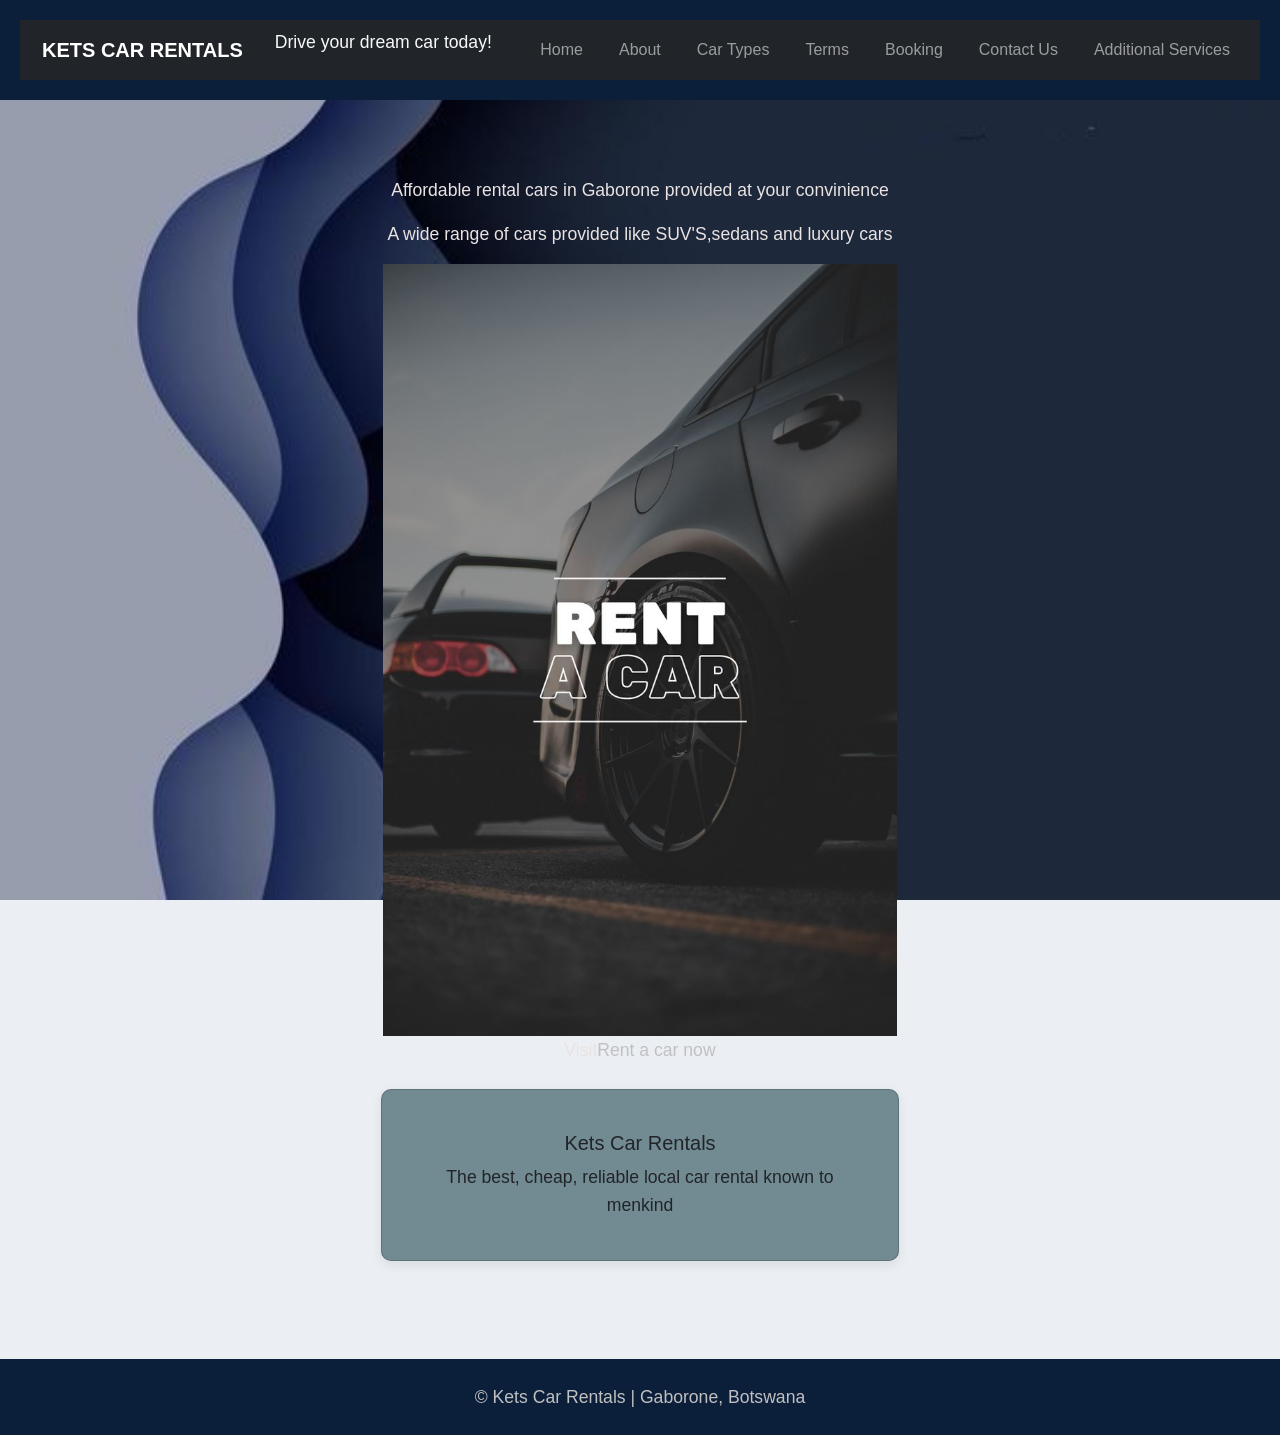
<file: index.html>
<!DOCTYPE html>
<html lang="en">
    <head>
        <meta charset="UTF-8">
        <meta name="viewport" content="width=device-width, initial-scale=1.0">
        <title>Kets Car Rentals</title>
        <!-- Bootstrap CSS --> 
        <link href="https://cdn.jsdelivr.net/npm/bootstrap@5.3.0/dist/css/bootstrap.min.css" rel="stylesheet"> 
        <!-- Custom CSS --> 
        <link rel="stylesheet" href="style.css">
        </head>
        <body>
             <div class="d-flex flex-column min-vh-100">
            <header> 
                       
<nav class="navbar navbar-expand-lg navbar-dark bg-dark">

<div class="container-fluid">

<a class="navbar-brand" href="index.html">KETS CAR RENTALS</a>

<p class="text-light ms-3">Drive your dream car today!</p>

<button class="navbar-toggler" type="button" data-bs-toggle="collapse" data-bs-target="#collapsibleNavbar">
<span class="navbar-toggler-icon"></span>
</button>

<div class="collapse navbar-collapse" id="collapsibleNavbar">

<ul class="navbar-nav ms-auto">

<li class="nav-item">
<a class="nav-link" href="index.html">Home</a>
</li>

<li class="nav-item">
<a class="nav-link" href="about.html">About</a>
</li>

<li class="nav-item">
<a class="nav-link" href="car.html">Car Types</a>
</li>

<li class="nav-item">
<a class="nav-link" href="terms.html">Terms</a>
</li>

<li class="nav-item">
<a class="nav-link" href="bookings.html">Booking</a>
</li>

<li class="nav-item">
<a class="nav-link" href="contact.html">Contact Us</a>
</li>

<li class="nav-item">
<a class="nav-link" href="additional.html">Additional Services</a>
</li>

</ul>

</div>
</div>
</nav>
                </header>
                <main class="container-fluid my-5">
                    <div class="row">
                        <div class="col-12 col-md-8 mx-auto text-center">
                    <p>Affordable rental cars in Gaborone provided at your convinience</p>
                    <p>A wide range of cars provided like SUV'S,sedans and luxury cars</p>
                    <img src="Rental-Car.jpg" alt="Rental Car" class="img-fluid">
                    <p>Visit<a href="bookings.html">Rent a car now </a></p>
                    </div>
                    </div>
                    <div class="col-md-8 mx-auto">
                        <div class="card">
                            <div class="card-body">
                                <h5 class="card-title">Kets Car Rentals</h5>
                                <p class="card-text">The best, cheap, reliable local car rental known to menkind</p>
                                </div>
                                </div>
                                </div>
                    </main>
                    <footer class="mt-auto pt-4 pb-2">
                        <p>&copy; Kets Car Rentals | Gaborone, Botswana</p>
                        </footer>
                        </div>
                         <!-- Bootstrap JS and dependencies --> 
        <script src="https://cdn.jsdelivr.net/npm/bootstrap@5.3.0/dist/js/bootstrap.bundle.min.js"></script> 
                        </body>
                        </html>
</file>
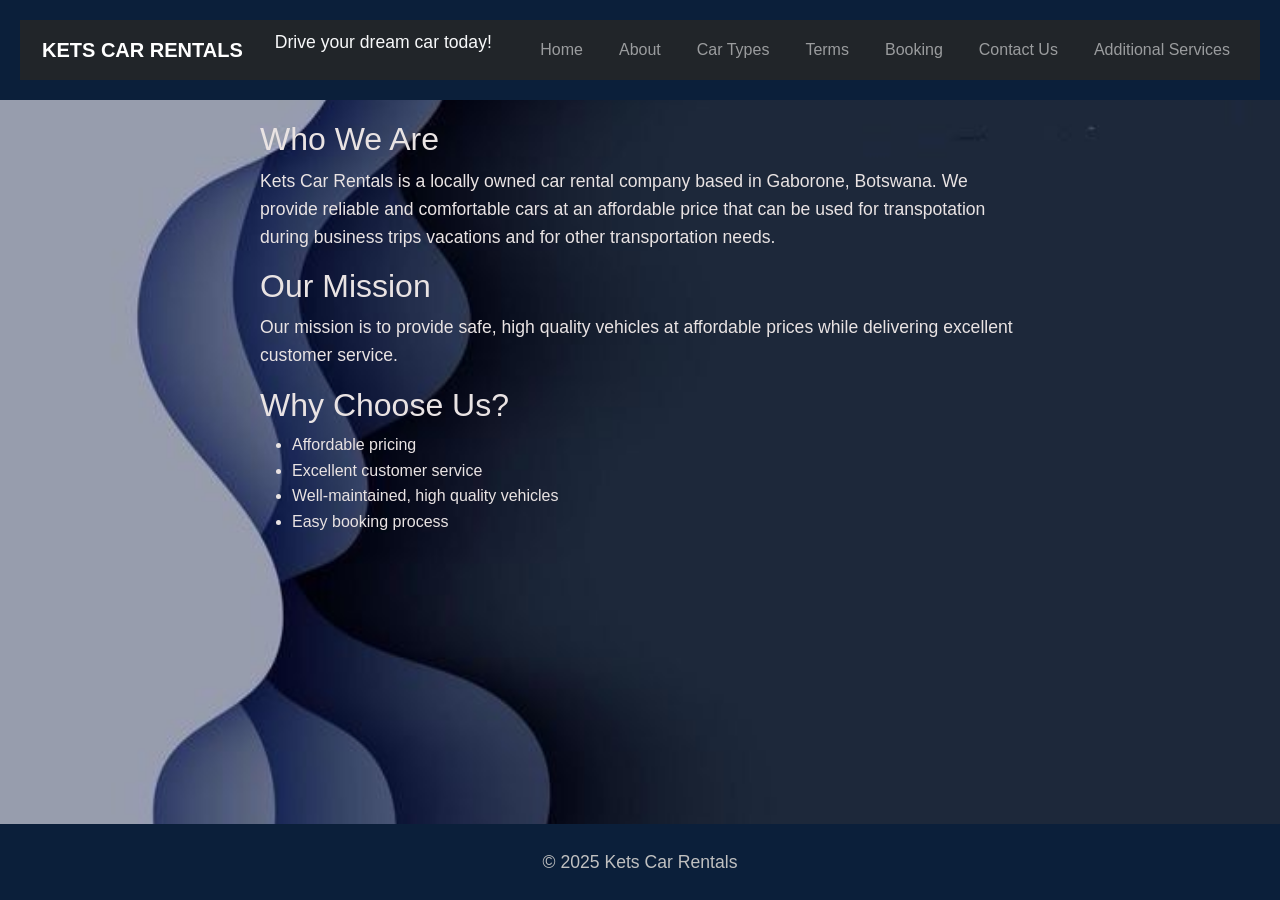
<file: about.html>
<!DOCTYPE html>
<html lang="en">
    <head>
        <meta charset="UTF-8">
        <meta name="viewport" content="width=device-width, initial-scale=1.0">
        <title>ABOUT KETS CAR RENTALS</title>
        <!-- Bootstrap CSS --> 
        <link href="https://cdn.jsdelivr.net/npm/bootstrap@5.3.0/dist/css/bootstrap.min.css" rel="stylesheet"> 
        <!-- Custom CSS --> 
        <link rel="stylesheet" href="style.css">
        </head>
        <body>
             <div class="d-flex flex-column min-vh-100">
            <header>
                <nav class="navbar navbar-expand-lg navbar-dark bg-dark">

<div class="container-fluid">

<a class="navbar-brand" href="index.html">KETS CAR RENTALS</a>

<p class="text-light ms-3">Drive your dream car today!</p>

<button class="navbar-toggler" type="button" data-bs-toggle="collapse" data-bs-target="#collapsibleNavbar">
<span class="navbar-toggler-icon"></span>
</button>

<div class="collapse navbar-collapse" id="collapsibleNavbar">

<ul class="navbar-nav ms-auto">

<li class="nav-item">
<a class="nav-link" href="index.html">Home</a>
</li>

<li class="nav-item">
<a class="nav-link" href="about.html">About</a>
</li>

<li class="nav-item">
<a class="nav-link" href="car.html">Car Types</a>
</li>

<li class="nav-item">
<a class="nav-link" href="terms.html">Terms</a>
</li>

<li class="nav-item">
<a class="nav-link" href="bookings.html">Booking</a>
</li>

<li class="nav-item">
<a class="nav-link" href="contact.html">Contact Us</a>
</li>

<li class="nav-item">
<a class="nav-link" href="additional.html">Additional Services</a>
</li>

</ul>

</div>
</div>
</nav>
                </header>
                <main>
                    <h2>Who We Are</h2>
                    <p>Kets Car Rentals is a locally owned car rental company based in Gaborone, Botswana.
                        We provide reliable and comfortable cars at an affordable price that can be used for transpotation during
                        business trips vacations and for other transportation needs.
                    </p>
                    <h2>Our Mission</h2>
                    <p> Our mission is to provide safe, high quality vehicles at affordable prices while delivering
                        excellent customer service.
                    </p>
                    <h2>Why Choose Us?</h2>
                    <ul>
                        <li>Affordable pricing</li>
                        <li>Excellent customer service</li>
                        <li>Well-maintained, high quality vehicles</li>
                        <li>Easy booking process</li>
                    </ul>
                </main>
                <footer class="mt-auto pt-4 pb-2">
                    <p>&copy; 2025 Kets Car Rentals</p>
                </footer>
                </div>
                 <!-- Bootstrap JS and dependencies --> 
        <script src="https://cdn.jsdelivr.net/npm/bootstrap@5.3.0/dist/js/bootstrap.bundle.min.js"></script> 
                </body>
                </html>
</file>
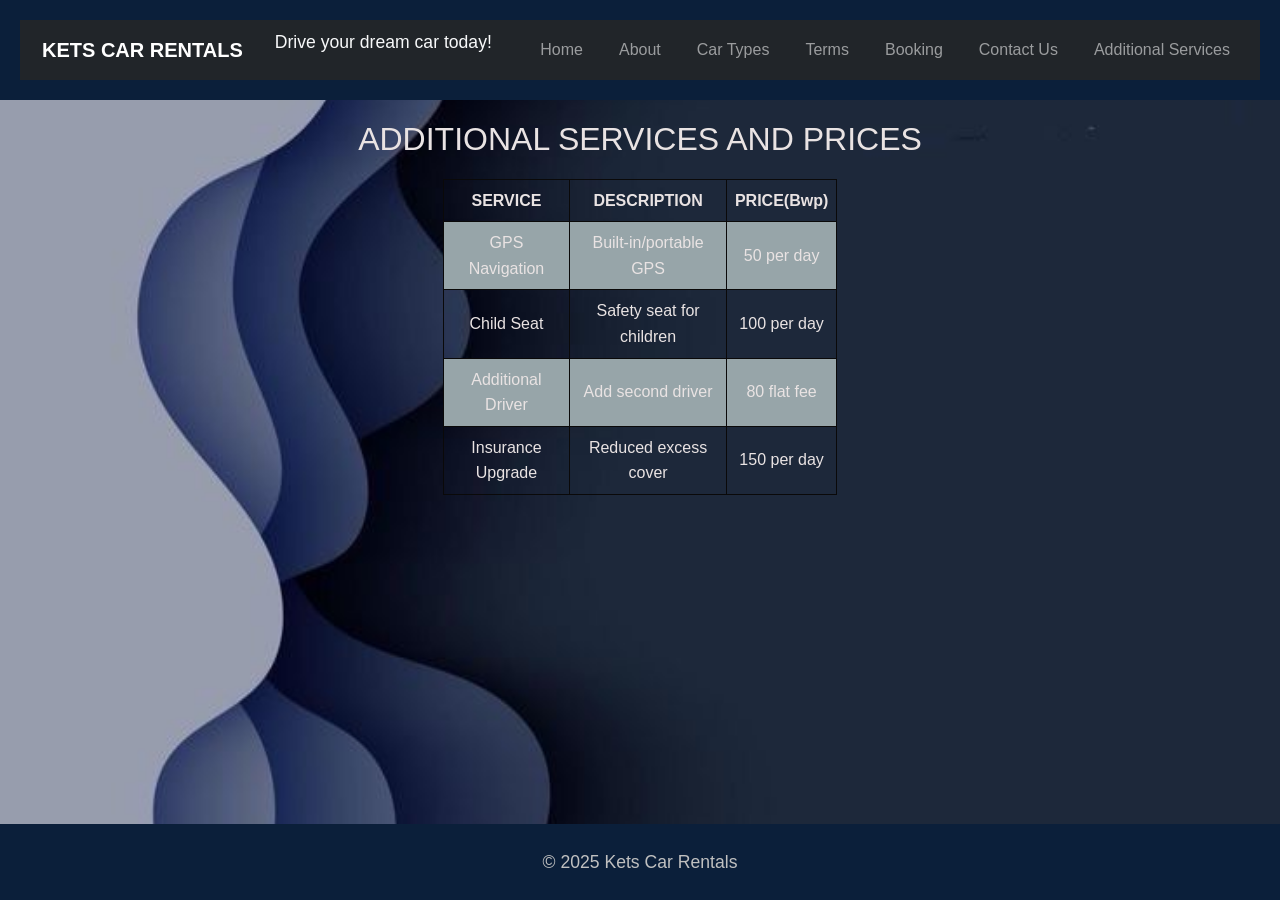
<file: additional.html>
<!DOCTYPE html>
<html lang="en">
<head>
    <meta charset="UTF-8">
    <meta name="meta name="viewport content="width=device-width, initial-scale=1.0">
    <title>ADDITIONAL SERVICES</title>
    <!-- Bootstrap CSS --> 
    <link href="https://cdn.jsdelivr.net/npm/bootstrap@5.3.0/dist/css/bootstrap.min.css" rel="stylesheet"> 
    <!-- Custom CSS --> 
    <link rel="stylesheet" href="style.css">
</head>
<style>
</style>
<body>
     <div class="d-flex flex-column min-vh-100">
    <header>
       <nav class="navbar navbar-expand-lg navbar-dark bg-dark">

<div class="container-fluid">

<a class="navbar-brand" href="index.html">KETS CAR RENTALS</a>

<p class="text-light ms-3">Drive your dream car today!</p>

<button class="navbar-toggler" type="button" data-bs-toggle="collapse" data-bs-target="#collapsibleNavbar">
<span class="navbar-toggler-icon"></span>
</button>

<div class="collapse navbar-collapse" id="collapsibleNavbar">

<ul class="navbar-nav ms-auto">

<li class="nav-item">
<a class="nav-link" href="index.html">Home</a>
</li>

<li class="nav-item">
<a class="nav-link" href="about.html">About</a>
</li>

<li class="nav-item">
<a class="nav-link" href="car.html">Car Types</a>
</li>

<li class="nav-item">
<a class="nav-link" href="terms.html">Terms</a>
</li>

<li class="nav-item">
<a class="nav-link" href="bookings.html">Booking</a>
</li>

<li class="nav-item">
<a class="nav-link" href="contact.html">Contact Us</a>
</li>

<li class="nav-item">
<a class="nav-link" href="additional.html">Additional Services</a>
</li>

</ul>

</div>
</div>
</nav>
    </header>
    <main>
    <h2>ADDITIONAL SERVICES AND PRICES</h2>
    <table>
    <tr>
        <th>SERVICE</th>
        <th>DESCRIPTION</th>
        <th>PRICE(Bwp)</th>
    </tr>
    <tr>
        <td>GPS Navigation</td>
        <td>Built-in/portable GPS</td>
        <td>50 per day</td>
    </tr>
    <tr>
        <td>Child Seat</td>
        <td>Safety seat for children</td>
        <td>100 per day</td>
    </tr>
    <tr>
    <td>Additional Driver</td>
    <td>Add second driver</td>
    <td>80 flat fee</td>
    </tr>
    <tr>
        <td>Insurance Upgrade</td>
        <td>Reduced excess cover</td>
        <td>150 per day</td>
        </tr>
        </table>
    </tr>
    </main>
     <footer class="mt-auto pt-4 pb-2">
                            <p>&copy; 2025 Kets Car Rentals</p>
                        </footer>
                        </div>
     <!-- Bootstrap JS and dependencies --> 
        <script src="https://cdn.jsdelivr.net/npm/bootstrap@5.3.0/dist/js/bootstrap.bundle.min.js"></script> 
</body>
</html>
</file>
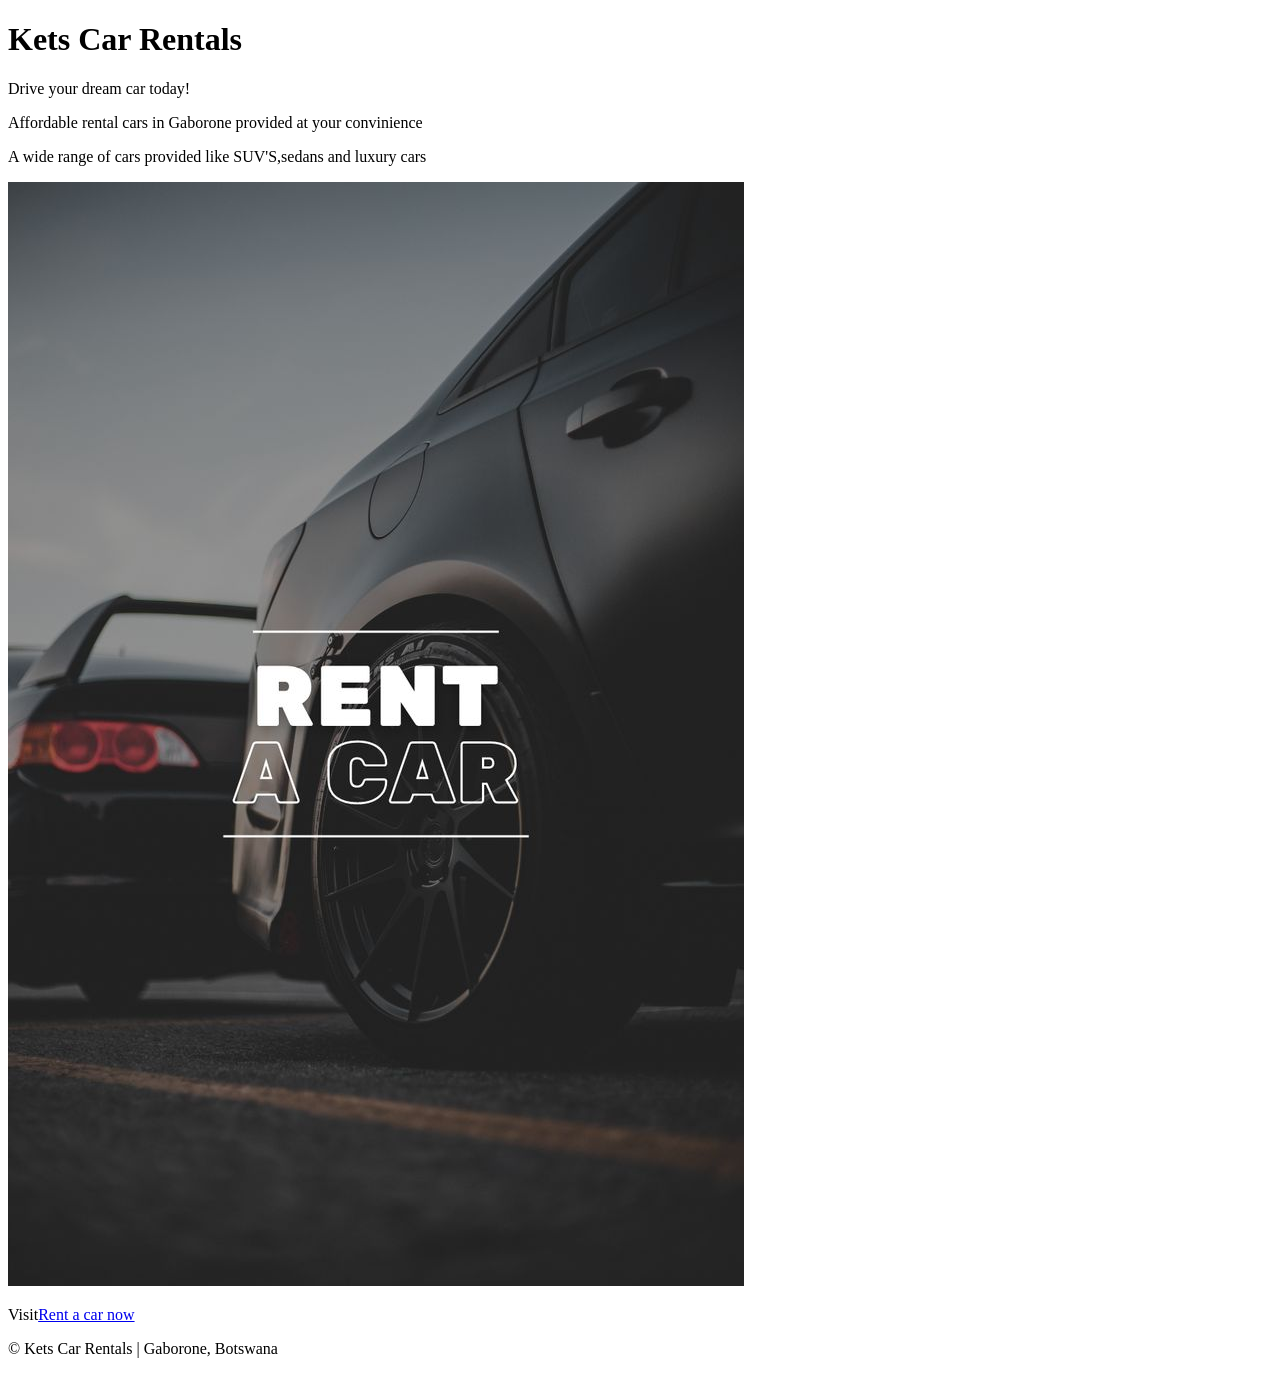
<file: booking.html>
<!DOCTYPE html>
<html lang="en">
    <head>
        <meta charset="UTF-8">
        <meta name="viewport" content="width=device-width, initial-scale=1.0">
        <title>Kets Car Rentals</title>
        </head>
        <body>
            <header>
                <h1>Kets Car Rentals</h1> 
                <p> Drive your dream car today!</p>
                </header>
                <main>
                    <p>Affordable rental cars in Gaborone provided at your convinience</p>
                    <p>A wide range of cars provided like SUV'S,sedans and luxury cars</p>
                    <img src="Rental Car.jpg" alt="Rental Car">
                    <p>Visit<a href="booking.html">Rent a car now </a></p>
                    </main>
                    <footer>
                        <p>&copy; Kets Car Rentals | Gaborone, Botswana</p>
                        </footer>
                        </body>
                        </html>
</file>
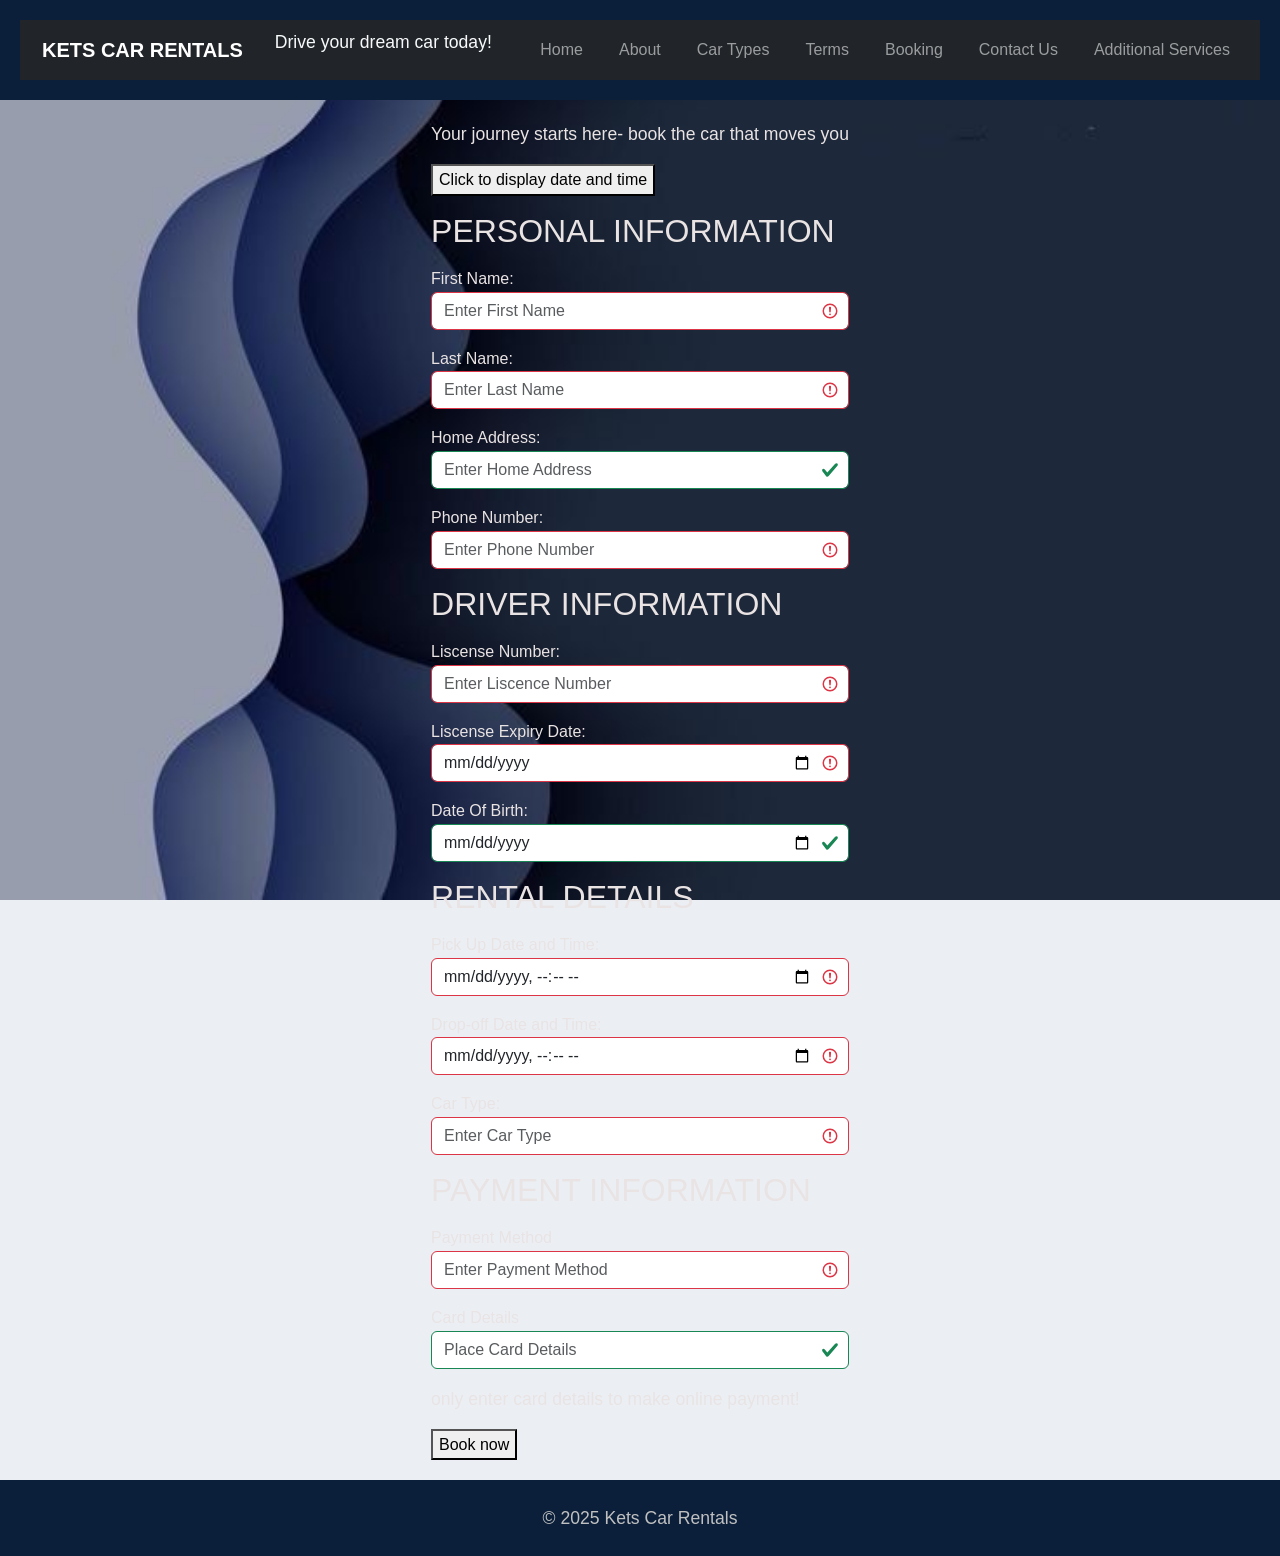
<file: bookings.html>
<!DOCTYPE html>
<html lang="en">
<head>
    <meta charset="UTF-8">
    <meta name="viewport" content="width=device-width, initial-scale=1.0">
    <title>BOOKING PAGE</title>
    <!-- Bootstrap CSS --> 
    <link href="https://cdn.jsdelivr.net/npm/bootstrap@5.3.0/dist/css/bootstrap.min.css" rel="stylesheet"> 
    <!-- Custom CSS --> 
    <link rel="stylesheet" href="style.css">
    </head>
    <body>
         <div class="d-flex flex-column min-vh-100">
        <header>
            <nav class="navbar navbar-expand-lg navbar-dark bg-dark">

<div class="container-fluid">

<a class="navbar-brand" href="index.html">KETS CAR RENTALS</a>

<p class="text-light ms-3">Drive your dream car today!</p>

<button class="navbar-toggler" type="button" data-bs-toggle="collapse" data-bs-target="#collapsibleNavbar">
<span class="navbar-toggler-icon"></span>
</button>

<div class="collapse navbar-collapse" id="collapsibleNavbar">

<ul class="navbar-nav ms-auto">

<li class="nav-item">
<a class="nav-link" href="index.html">Home</a>
</li>

<li class="nav-item">
<a class="nav-link" href="about.html">About</a>
</li>

<li class="nav-item">
<a class="nav-link" href="car.html">Car Types</a>
</li>

<li class="nav-item">
<a class="nav-link" href="terms.html">Terms</a>
</li>

<li class="nav-item">
<a class="nav-link" href="bookings.html">Booking</a>
</li>

<li class="nav-item">
<a class="nav-link" href="contact.html">Contact Us</a>
</li>

<li class="nav-item">
<a class="nav-link" href="additional.html">Additional Services</a>
</li>

</ul>

</div>
</div>
</nav>
                    </header>
                    <main>
                        <p>Your journey starts here- book the car that moves you</p>
                        <button type="button" onclick="document.getElementById('demo').innerHTML = Date()">Click to display date and time</button>
                        <p id="demo"></p>
                        <form action="submit-bookings.html" method="get" class="was-validated"> 
                            <h2 class="mb-3">PERSONAL INFORMATION</h2>

                            <div class="mb-3">
                            <label for="fname">First Name:</label>
                            <input type="text" class="form-control" id="fname"  placeholder="Enter First Name" name="fname" required>
                            </div>

                            <div class="mb-3">
                            <label for="lname">Last Name:</label><br>
                            <input type="text" class="form-control" placeholder="Enter Last Name" id="lname" name="lname" required>
                            </div>

                            <div class="mb-3">
                            <label for="haddress">Home Address:</label>
                            <input type="text" class="form-control" placeholder="Enter Home Address" id="haddress" name="haddress">
                            </div>

                            <div class="mb-3">
                            <label for="pnumber">Phone Number:</label>
                            <input type="tel" class="form-control" placeholder="Enter Phone Number" id="pnumber" name="pnumber" required>
                            </div>

                            <h2 class="mb-3">DRIVER INFORMATION</h2>

                            <div class="mb-3">
                            <label for="lnumber">Liscense Number:</label>
                            <input type="text" class="form-control" placeholder="Enter Liscence Number" id="lnumber" name="lnumber"required>
                            </div>

                            <div class="mb-3">
                            <label for="lexpirydate">Liscense Expiry Date:</label>
                            <input type="date" class="form-control" placeholder="Liscence Expiry Date" id="lexpirydate" name="lexpirydate" required>
                            </div>

                            <div class="mb-3">
                            <label for="dofbirth">Date Of Birth:</label>
                            <input type="date" class="form-control" placeholder="Date Of Birth" id="dofbirth" name="dofbirth" max="2008-01-01">
                            <div class="invalid-feedback">Booking is reserved for individuals aged 18 or more!</div>
                            </div>
                            
                            <h2 class="mb-3">RENTAL DETAILS</h2>

                            <div class="mb-3">
                            <label for="pdateandtime">Pick Up Date and Time:</label>
                            <input type="datetime-local" class="form-control" placeholder="Pick up Date & Time" id="pdateandtime" name="pdateandtime" required>
                            </div>

                            <div class="mb-3">
                            <label for="ddateandtime">Drop-off Date and Time:</label>
                            <input type="datetime-local" class="form-control" placeholder="Drop-off Date & Time" id="ddateandtime" name="ddateandtime" required>
                            </div>

                            <div class="mb-3">
                            <label for="ctype">Car Type:</label>
                            <input type="text" class="form-control" placeholder="Enter Car Type" id="ctype" name="ctype" required>
                            </div>

                            <h2 class="mb-3">PAYMENT INFORMATION</h2>

                            <div class="mb-3">
                            <label for="pmethod">Payment Method</label>
                            <input type="text" class="form-control" placeholder="Enter Payment Method" id="pmethod" name="pmethod" required>
                            </div>

                            <div class="mb-3">
                            <label for="cdetails">Card Details</label>
                            <input type="text" class="form-control" placeholder="Place Card Details" id="cdetails" name="cdetails">
                            </div>

                            <p>only enter card details to make online payment!</p>
                            <button type="submit">Book now</button>
                            </form>
                            </main>
                            <footer class="mt-auto pt-4 pb-2">
                                <p>&copy; 2025 Kets Car Rentals</p>
                            </footer>
                            </div>
                             <!-- Bootstrap JS and dependencies --> 
        <script src="https://cdn.jsdelivr.net/npm/bootstrap@5.3.0/dist/js/bootstrap.bundle.min.js"></script> 
                        </body>
                            </html>
</file>
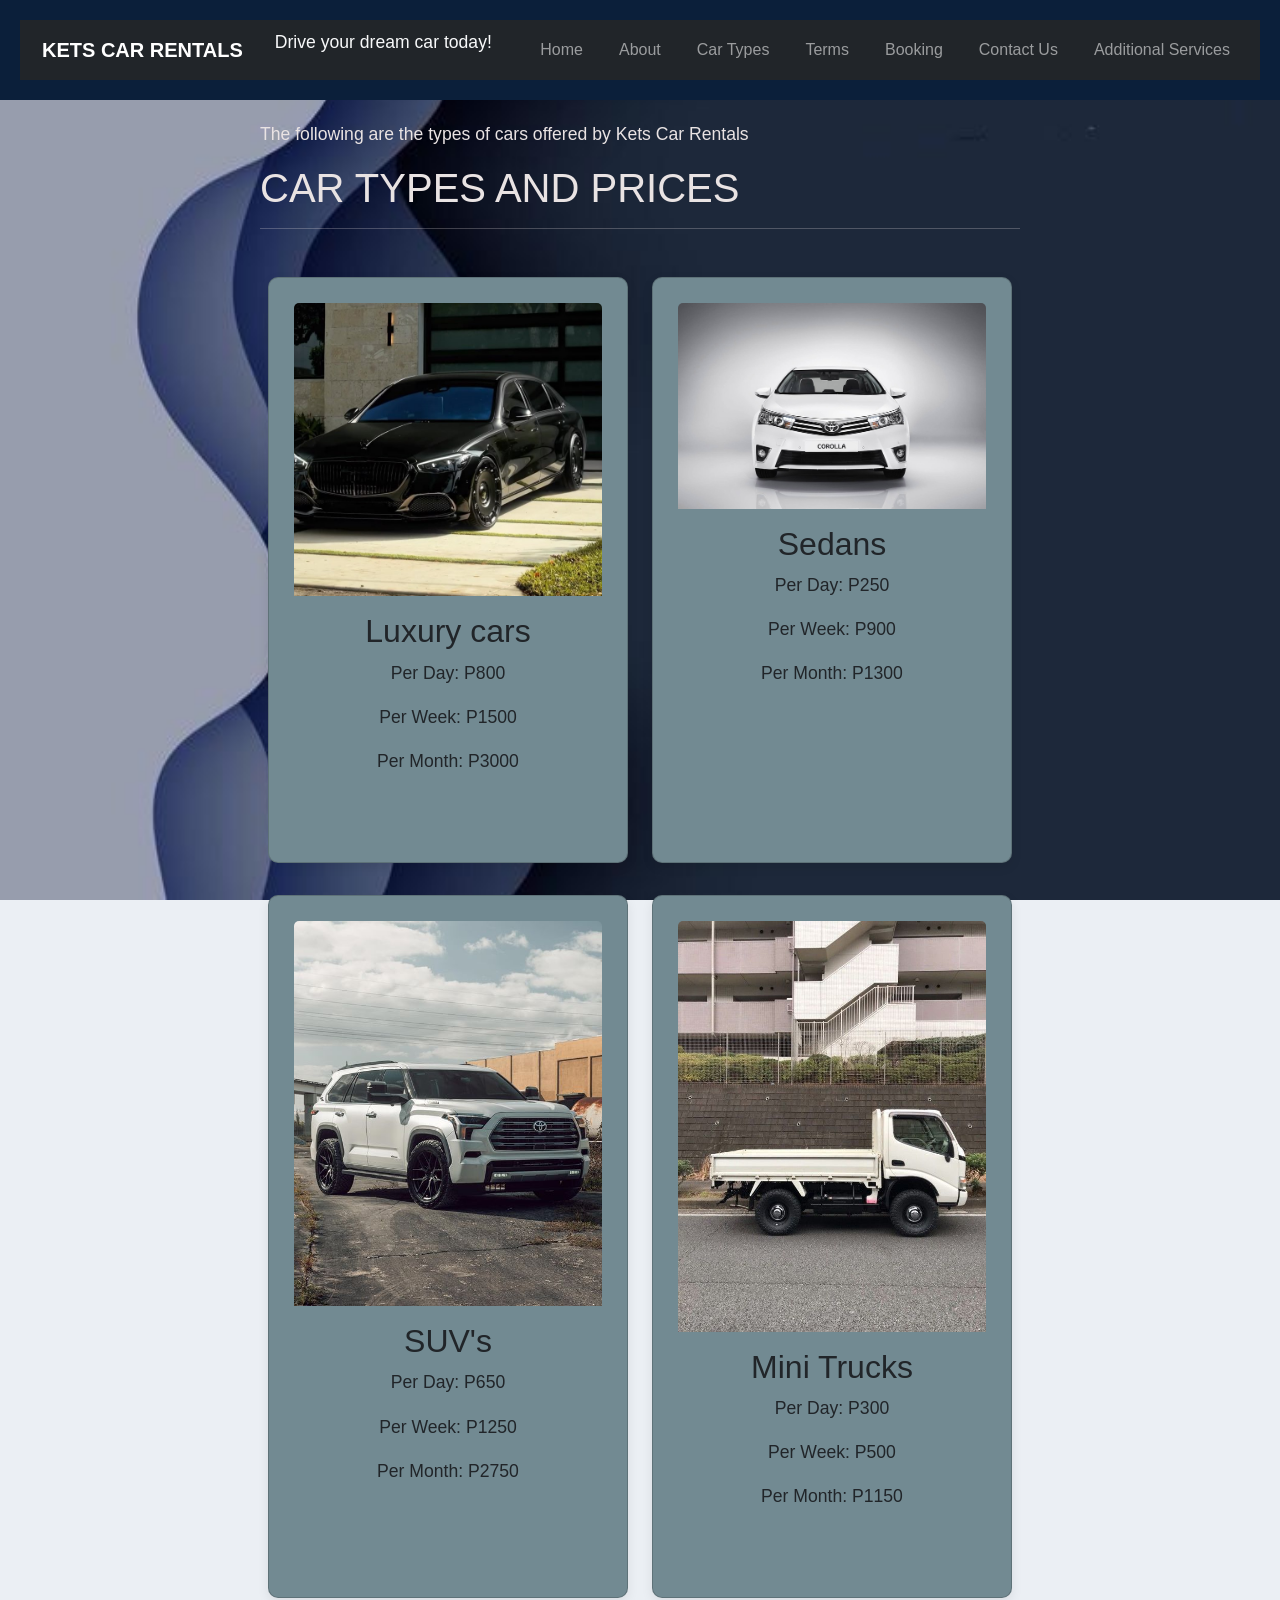
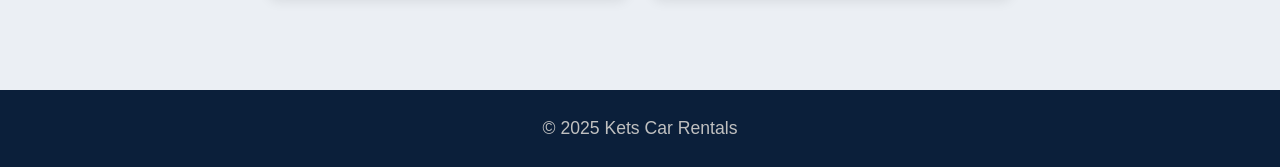
<file: car.html>
<!DOCTYPE html>
<html lang="en">
    <head>
        <meta charset="UTF-8">
        <meta name="viewport" content="width=device-width, initial-scale=1.0">
        <title>TYPE OF CARS</title>
        <!-- Bootstrap CSS --> 
        <link href="https://cdn.jsdelivr.net/npm/bootstrap@5.3.0/dist/css/bootstrap.min.css" rel="stylesheet"> 
        <!-- Custom CSS --> 
        <link rel="stylesheet" href="style.css">
        </head>
        <body>
             <div class="d-flex flex-column min-vh-100">
            <header>
                <nav class="navbar navbar-expand-lg navbar-dark bg-dark">

<div class="container-fluid">

<a class="navbar-brand" href="index.html">KETS CAR RENTALS</a>

<p class="text-light ms-3">Drive your dream car today!</p>

<button class="navbar-toggler" type="button" data-bs-toggle="collapse" data-bs-target="#collapsibleNavbar">
<span class="navbar-toggler-icon"></span>
</button>

<div class="collapse navbar-collapse" id="collapsibleNavbar">

<ul class="navbar-nav ms-auto">

<li class="nav-item">
<a class="nav-link" href="index.html">Home</a>
</li>

<li class="nav-item">
<a class="nav-link" href="about.html">About</a>
</li>

<li class="nav-item">
<a class="nav-link" href="car.html">Car Types</a>
</li>

<li class="nav-item">
<a class="nav-link" href="terms.html">Terms</a>
</li>

<li class="nav-item">
<a class="nav-link" href="bookings.html">Booking</a>
</li>

<li class="nav-item">
<a class="nav-link" href="contact.html">Contact Us</a>
</li>

<li class="nav-item">
<a class="nav-link" href="additional.html">Additional Services</a>
</li>

</ul>

</div>
</div>
</nav>
                </header>
                <main>
                    <p>The following are the types of cars offered by Kets Car Rentals</p>
                    <div class="main">
                        <h1>CAR TYPES AND PRICES</h1>
                        <hr>
                        <div class="container my-5">
                        <div class="row">
                            <div class="col-md-6 mb-4">
                                <div class="card h-100">
                        <img src="luxury-car2.jpg" class=" card-img-top" alt="Luxury Cars">
                        <div class="card-body">
                        <h2 class="card-title"> Luxury cars</h2>
                        <p>Per Day: P800</p>
                        <p>Per Week: P1500</p>
                        <p>Per Month: P3000</p>
                    </div>
                    </div>
                    </div>

                    <div class="col-md-6 mb-4">
                        <div class="card h-100">
                        <img src="sedan.jpg" class="card-img-top" alt="Sedans">
                        <div class="card-body">
                        <h2 class="card-title"> Sedans</h2>
                   <p>Per Day: P250</p>
                   <p>Per Week: P900</p>
                   <p>Per Month: P1300</p>
                    </div>
                    </div>
                    </div>
                    </div>

                    <div class="row">
                    <div class="col-md-6 mb-4">
                        <div class="card h-100">
                    <img src="suv.jpg" class="card-img-top" alt="SUV's">
                    <div class="card-body">
                    <h2 class="card-title">SUV's</h2>
                    <p>Per Day: P650</p>
                    <p>Per Week: P1250</p>
                    <p>Per Month: P2750</p>
                    </div>
                    </div>
                    </div>
                    
                    <div class="col-md-6 mb-4">
                      <div class="card h-100">
                    <img src="mini-truck.jpg" class="card-img-top" alt="Mini Trucks">
                    <div class="card-body">
                    <h2 class="card-title">Mini Trucks</h2>
                    <p>Per Day: P300</p>
                    <P>Per Week: P500</P>
                    <p>Per Month: P1150</p>
                    </div>
                    </div>
                    </div>
                    </div>
                </main>
                <footer class="mt-auto pt-4 pb-2">
                    <p>&copy; 2025 Kets Car Rentals</p>
                </footer>
                </div>
                 <!-- Bootstrap JS and dependencies --> 
        <script src="https://cdn.jsdelivr.net/npm/bootstrap@5.3.0/dist/js/bootstrap.bundle.min.js"></script> 
                </body>
                </html>
</file>
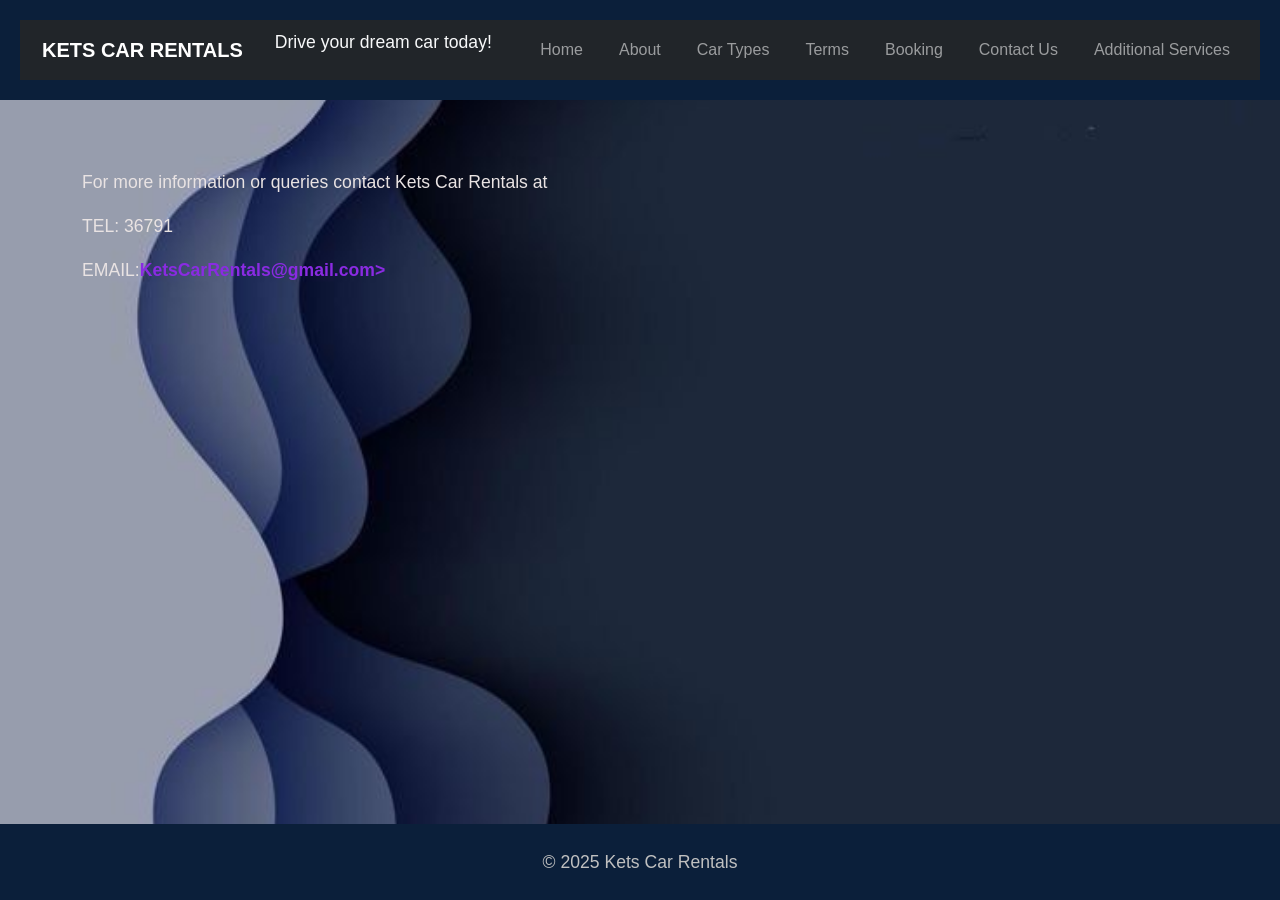
<file: contact.html>
<!DOCTYPE html>
<html lang="en">
    <head>
    <meta charset="UTF-8">
    <meta name="viewport" content="width=device-width, initial-scale=1.0">
    <title>CONTACT US</title>
    <!-- Bootstrap CSS --> 
    <link href="https://cdn.jsdelivr.net/npm/bootstrap@5.3.0/dist/css/bootstrap.min.css" rel="stylesheet"> 
    <!-- Custom CSS --> 
    <link rel="stylesheet" href="style.css">
    </head>
    <body>
        <div class="d-flex flex-column min-vh-100">
        <header>
            <nav class="navbar navbar-expand-lg navbar-dark bg-dark">

<div class="container-fluid">

<a class="navbar-brand" href="index.html">KETS CAR RENTALS</a>

<p class="text-light ms-3">Drive your dream car today!</p>

<button class="navbar-toggler" type="button" data-bs-toggle="collapse" data-bs-target="#collapsibleNavbar">
<span class="navbar-toggler-icon"></span>
</button>

<div class="collapse navbar-collapse" id="collapsibleNavbar">

<ul class="navbar-nav ms-auto">

<li class="nav-item">
<a class="nav-link" href="index.html">Home</a>
</li>

<li class="nav-item">
<a class="nav-link" href="about.html">About</a>
</li>

<li class="nav-item">
<a class="nav-link" href="car.html">Car Types</a>
</li>

<li class="nav-item">
<a class="nav-link" href="terms.html">Terms</a>
</li>

<li class="nav-item">
<a class="nav-link" href="bookings.html">Booking</a>
</li>

<li class="nav-item">
<a class="nav-link" href="contact.html">Contact Us</a>
</li>

<li class="nav-item">
<a class="nav-link" href="additional.html">Additional Services</a>
</li>

</ul>

</div>
</div>
</nav>
                    </header>
                    <main class="container my-5">
                        <p>For more information or queries contact Kets Car Rentals at</p>
                            <p>TEL: 36791</p>
                            <p>EMAIL:<a href="mailto:KetsCarRentals@gmail.com">KetsCarRentals@gmail.com></a></p>
                        </main>
                        <footer class="mt-auto pt-4 pb-2">
                            <p>&copy; 2025 Kets Car Rentals</p>
                        </footer>
                        </div>
                         <!-- Bootstrap JS and dependencies --> 
        <script src="https://cdn.jsdelivr.net/npm/bootstrap@5.3.0/dist/js/bootstrap.bundle.min.js"></script> 
                        </body>
                        </html>
</file>
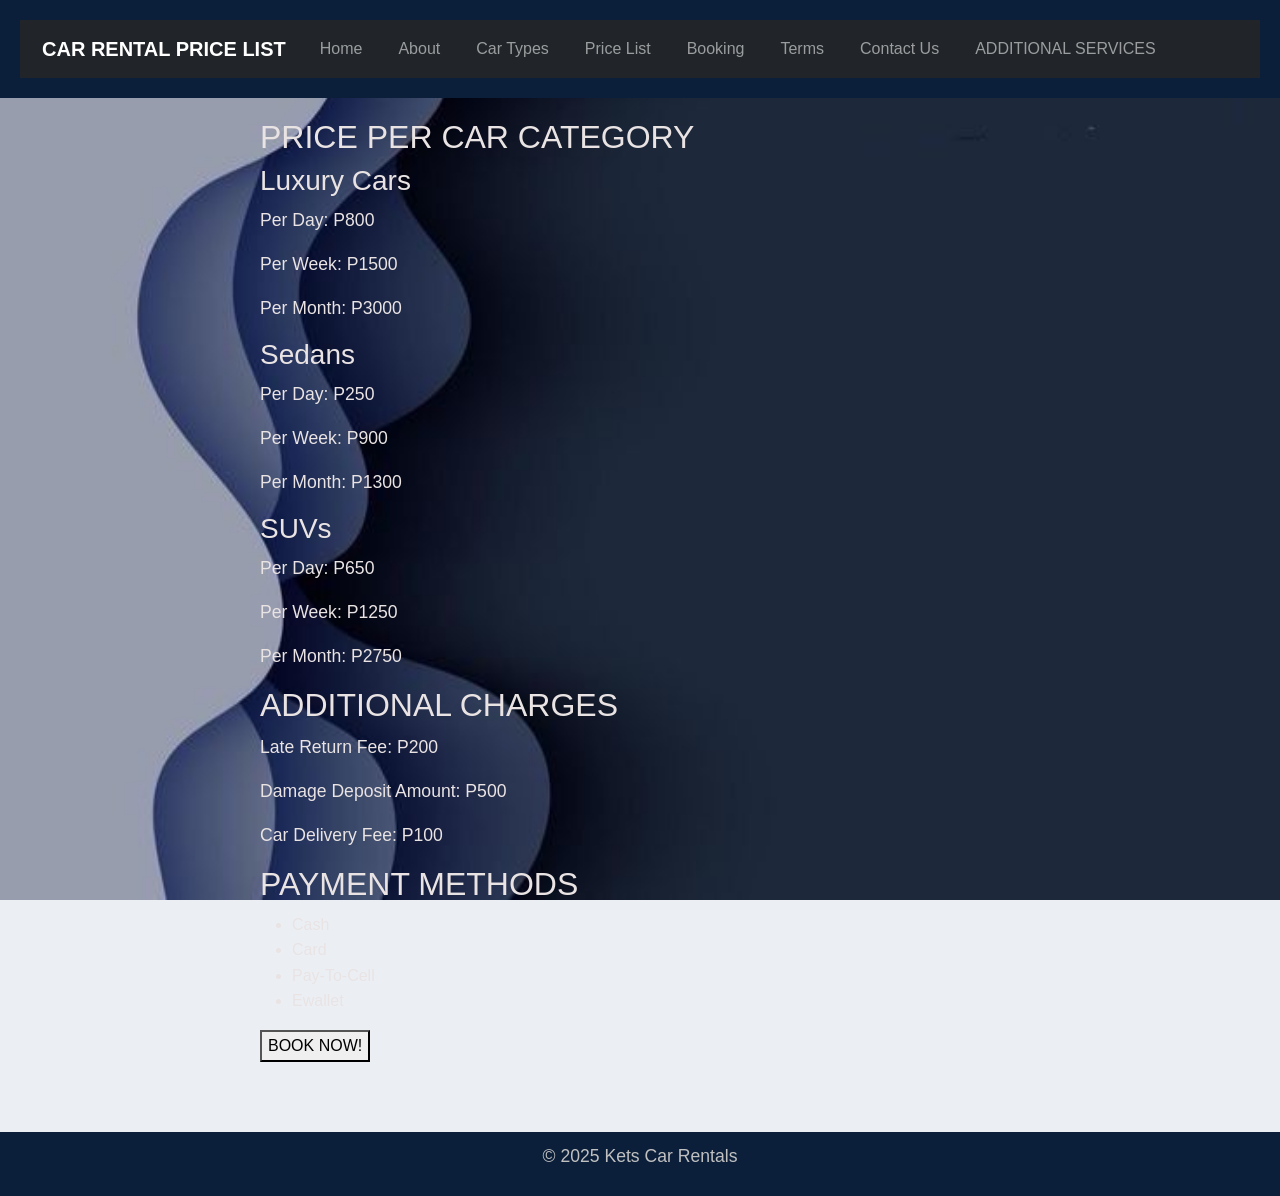
<file: price.html>
<!DOCTYPE html>
<html lang="en">
<head>
    <meta charset="UTF-8">
    <meta name="viewport" content="width=device-width, initial-scale=1.0">
    <title>CAR RENTAL PRICE LIST</title>
    <!-- Bootstrap CSS --> 
    <link href="https://cdn.jsdelivr.net/npm/bootstrap@5.3.0/dist/css/bootstrap.min.css" rel="stylesheet"> 
    <!-- Custom CSS --> 
    <link rel="stylesheet" href="style.css">
</head>
<body>
    <header>
       <nav class="navbar navbar-expand-lg navbar-dark bg-dark">
                    <div class="container-fluid">
                         <a class="navbar-brand" href="price.html">CAR RENTAL PRICE LIST</a>
                         <button class="navbar-toggler" type="button" data-bs-toggle="collapse" data-bs-target="#collapsibleNavbar"> 
                            <span class="navbar-toggler-icon"></span>
                            </button>
                           <div class="collapse navbar-collapse" id="collapsibleNavbar"> 
                             <ul class="navbar-nav">  
                                <li class="nav-item">
                                    <a class="nav-link" href="index.html">Home</a>
                                </li>
                                <li class="nav-item">
                                    <a class="nav-link" href="about.html">About</a>
                                </li>
                                <li class="nav-item">
                                    <a class="nav-link" href="car.html">Car Types</a>
                                </li>
                                <li class="nav-item">
                                    <a class="nav-link" href="price.html">Price List</a>
                                </li>
                                <li class="nav-item">
                                    <a class="nav-link" href="bookings.html">Booking</a>
                                </li>
                                <li class="nav-item">
                                    <a class="nav-link" href="terms.html">Terms</a>
                                </li>
                                <li class="nav-item">
                                    <a class="nav-link" href="contact.html">Contact Us</a>
                                </li>
                                 <li class="nav-item">
                                        <a class="nav-link" href="additional.html">ADDITIONAL SERVICES</a>
                                    </li>
                                </ul>
                                </div>
                                </div>
                                </nav>
            </header>
            <main>
                <h2>PRICE PER CAR CATEGORY</h2>
                <h3>Luxury Cars</h3>
                <p>Per Day: P800</p>
                <p>Per Week: P1500</p>
                <p>Per Month: P3000</p>
                <h3>Sedans</h3>
                <p>Per Day: P250</p>
                <p>Per Week: P900</p>
                <p>Per Month: P1300</p>
                <h3>SUVs</h3>
                <p>Per Day: P650</p>
                <p>Per Week: P1250</p>
                <p>Per Month: P2750</p>
                <h2>ADDITIONAL CHARGES</h2>
                <P>Late Return Fee: P200</P>
                <p>Damage Deposit Amount: P500</p>
                <P>Car Delivery Fee: P100</P>
                <h2>PAYMENT METHODS</h2>
                <ul>
                    <li>Cash</li>
                    <li>Card</li>
                    <li>Pay-To-Cell</li>
                    <li>Ewallet</li>
                    </ul>
                    <a href="bookings.html">
                    <button>BOOK NOW!</button>
                    </a>
                    </main>
                    <footer>
                        <p>&copy; 2025 Kets Car Rentals</p>
                    </footer>
                     <!-- Bootstrap JS and dependencies --> 
        <script src="https://cdn.jsdelivr.net/npm/bootstrap@5.3.0/dist/js/bootstrap.bundle.min.js"></script> 
                    </body>
                    </html>
</file>
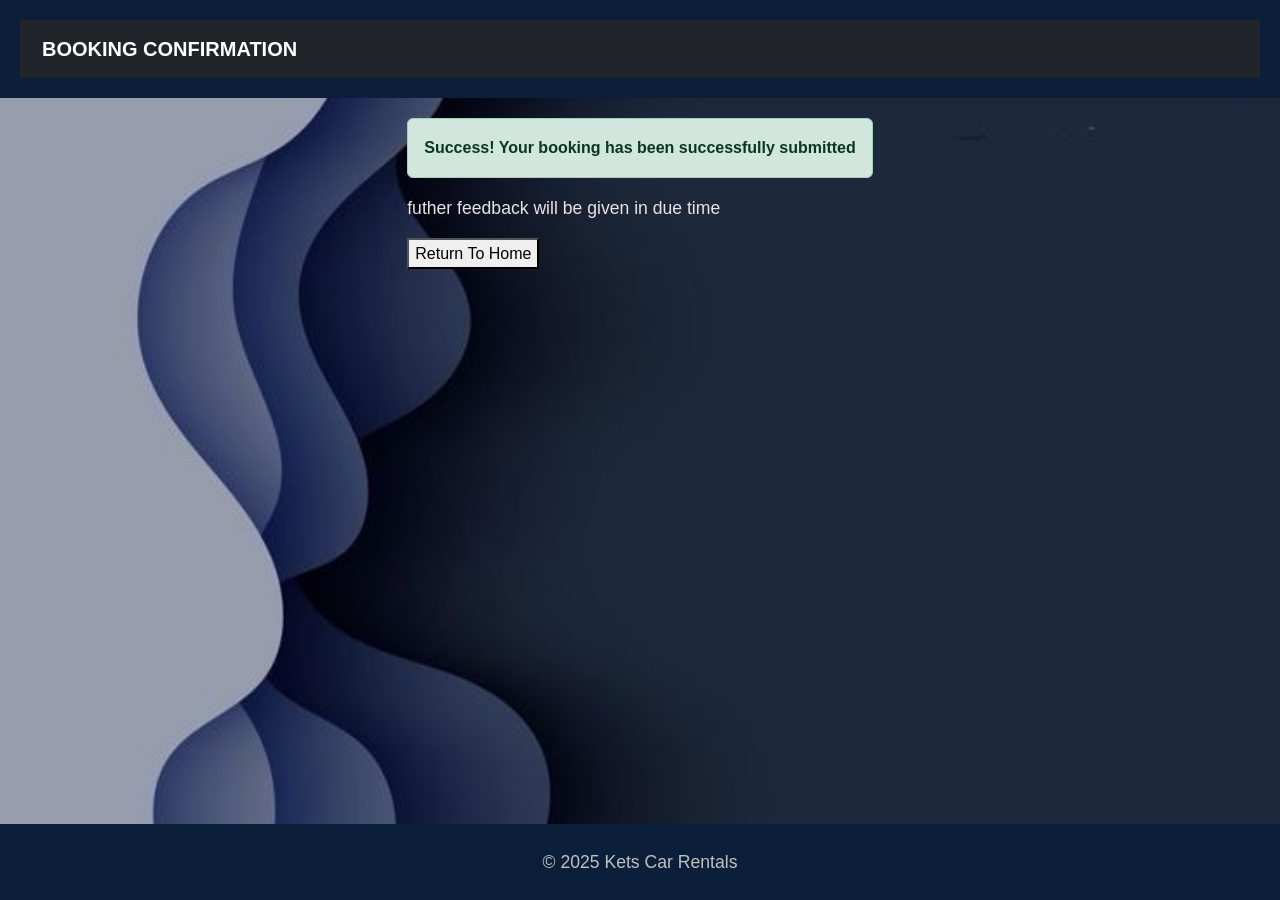
<file: submit-bookings.html>
<!DOCTYPE html>
<html lang="en">
    <head>
    <meta metachrset="UTF-8">
        <meta name="viewport" content="width=device-width, initial-scale=1.0">
            <title>BOOKING CONFIRMATION</title>
            <!-- Bootstrap CSS --> 
            <link href="https://cdn.jsdelivr.net/npm/bootstrap@5.3.0/dist/css/bootstrap.min.css" rel="stylesheet"> 
            <!-- Custom CSS --> 
            <link rel="stylesheet" href="style.css">
            </head>
            <body>
                 <div class="d-flex flex-column min-vh-100">
                <header>
                     <nav class="navbar navbar-expand-lg navbar-dark bg-dark">
                    <div class="container-fluid">
                         <a class="navbar-brand" href="submit-bookings.html">BOOKING CONFIRMATION</a>
                         <button class="navbar-toggler" type="button" data-bs-toggle="collapse" data-bs-target="#collapsibleNavbar"> 
                            <span class="navbar-toggler-icon"></span>
                            </button>
                           <div class="collapse navbar-collapse" id="collapsibleNavbar"> 
                             <ul class="navbar-nav">  
                                <li class="nav-item">
                                </li>
                    </nav>
                    </header>
                    <main>
                        <div class="alert alert-success">
                            <strong>Success! Your booking has been successfully submitted</strong>
                        </div>
                        <p> futher feedback will be given in due time</p>
                        <a href="index.html">
                            <button>Return To Home</button>
                        </a>
                    </main>
                    <footer class="mt-auto pt-4 pb-2">
                        <p>&copy; 2025 Kets Car Rentals</p>
                    </footer>
                    </div>
                     <!-- Bootstrap JS and dependencies --> 
        <script src="https://cdn.jsdelivr.net/npm/bootstrap@5.3.0/dist/js/bootstrap.bundle.min.js"></script> 
                    </body>
                    </html>
</file>
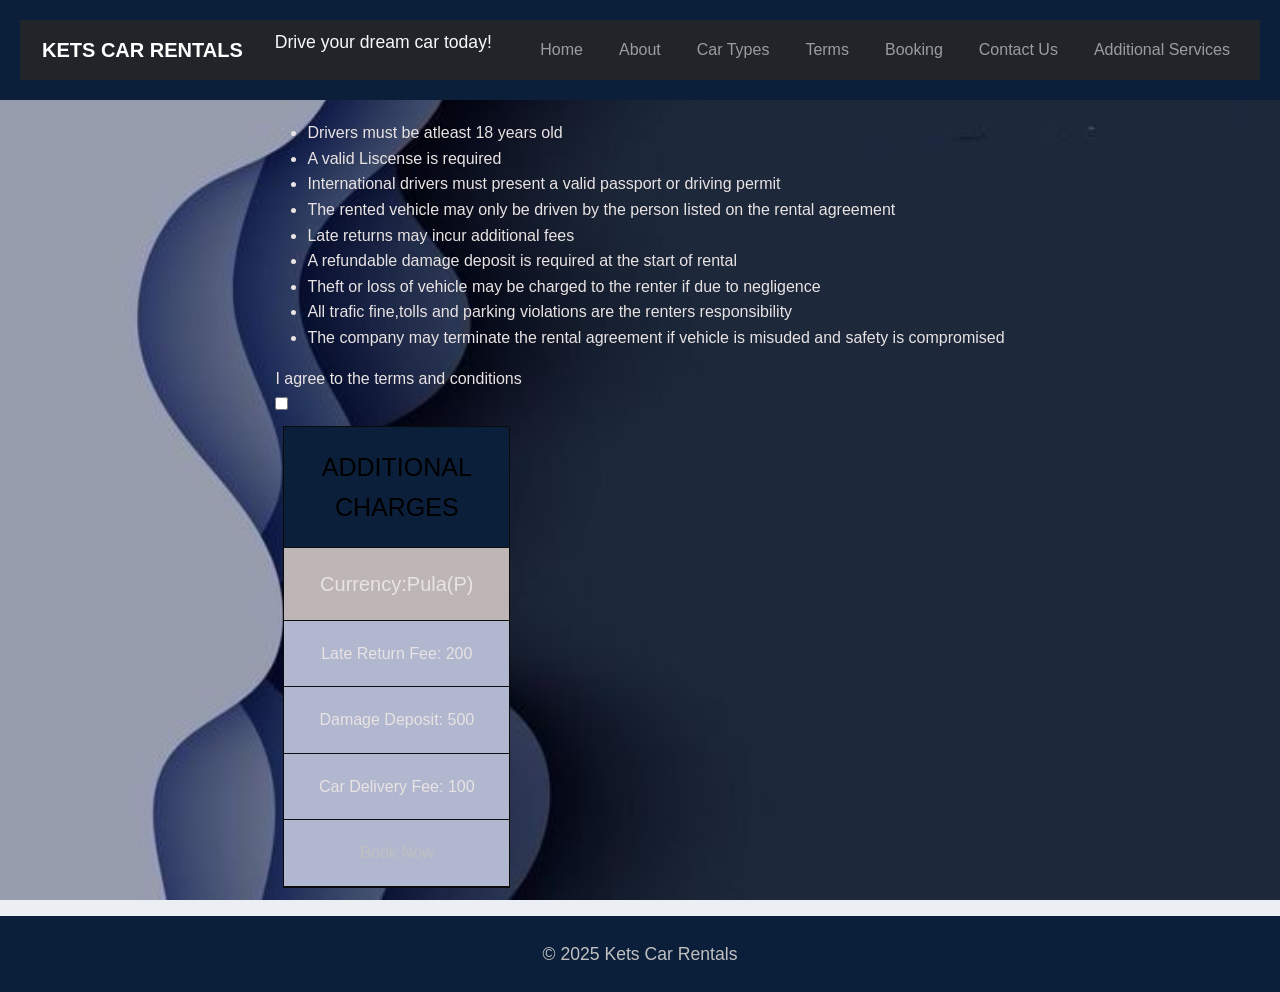
<file: terms.html>
<!DOCTYPE html>
<html lang="en">
    <head>
        <meta charset="UTF-8">
        <meta name="viewport" content="width=device-width, initial-scale=1.0">
        <title>TERMS AND CONDITIONS</title>
        <!-- Bootstrap CSS --> 
        <link href="https://cdn.jsdelivr.net/npm/bootstrap@5.3.0/dist/css/bootstrap.min.css" rel="stylesheet"> 
        <!-- Custom CSS --> 
        <link rel="stylesheet" href="style.css">
        </head>
        <body>
             <div class="d-flex flex-column min-vh-100">
            <header>
               <nav class="navbar navbar-expand-lg navbar-dark bg-dark">

<div class="container-fluid">

<a class="navbar-brand" href="index.html">KETS CAR RENTALS</a>

<p class="text-light ms-3">Drive your dream car today!</p>

<button class="navbar-toggler" type="button" data-bs-toggle="collapse" data-bs-target="#collapsibleNavbar">
<span class="navbar-toggler-icon"></span>
</button>

<div class="collapse navbar-collapse" id="collapsibleNavbar">

<ul class="navbar-nav ms-auto">

<li class="nav-item">
<a class="nav-link" href="index.html">Home</a>
</li>

<li class="nav-item">
<a class="nav-link" href="about.html">About</a>
</li>

<li class="nav-item">
<a class="nav-link" href="car.html">Car Types</a>
</li>

<li class="nav-item">
<a class="nav-link" href="terms.html">Terms</a>
</li>

<li class="nav-item">
<a class="nav-link" href="bookings.html">Booking</a>
</li>

<li class="nav-item">
<a class="nav-link" href="contact.html">Contact Us</a>
</li>

<li class="nav-item">
<a class="nav-link" href="additional.html">Additional Services</a>
</li>

</ul>

</div>
</div>
</nav>
                </header>
                <main>
                    <ul>
                        <li>Drivers must be atleast 18 years old</li>
                        <li>A valid Liscense is required</li>
                        <li>International drivers must present a valid passport or driving permit</li>
                        <li>The rented vehicle may only be driven by the person listed on the rental agreement</li>
                        <li>Late returns may incur additional fees</li>
                        <li>A refundable damage deposit is required at the start of rental</li>
                        <li>Theft or loss of vehicle may be charged to the renter if due to negligence</li>
                        <li>All trafic fine,tolls and parking violations are the renters responsibility</li>
                        <li>The company may terminate the rental agreement if vehicle is misuded and safety is compromised</li>
                        </ul>
                        <label for="terms">I agree to the terms and conditions</label><br>
                        <input type="checkbox" id="terms" name="terms"><br>

                        <div class="column">
                            <ul class="price">
                                <li class="header">ADDITIONAL CHARGES</li>
                                <li class="grey">Currency:Pula(P)</li>
                                <li>Late Return Fee: 200</li>
                                <li>Damage Deposit: 500</li>
                                <li>Car Delivery Fee: 100</li>
                                <li clss="grey"><a href="bookings.html" class="button">Book Now</a>
                                    </li>
                                    </ul>
                                    </div>
                        </main>
                        <footer class="mt-auto pt-4 pb-2">
                            <p>&copy; 2025 Kets Car Rentals</p>
                        </footer>
                        </div>
                         <!-- Bootstrap JS and dependencies --> 
        <script src="https://cdn.jsdelivr.net/npm/bootstrap@5.3.0/dist/js/bootstrap.bundle.min.js"></script> 
                        </body>
                        </html>
</file>
<file: style.css>
body {
     font-family: Arial,sans-serif;
     color: rgb(233, 227, 227);
     background-color: #ebeff4;
     margin: 0;
     padding: 0;
     line-height: 1.6;
     background-image: url('round.jpg');
     background-repeat: no-repeat;
     background-attachment: fixed;
     background-size: 100% 100%;
}
header{
    background-color: #0b1f3a;
    color: white;
    padding: 20px;
    text-align: center;
}
header h1{
    margin: 0;
}
nav a{
    color: #c0c0c0;
    text-decoration: none;
    margin: 0 10px;
    font-weight: bold;
    transition: 0.3s;
}
nav a:hover{
    text-decoration: underline;
    color: white;
}
.card,
.car,
.form-container{
    background-color:rgb(114, 138, 146);
    padding: 25px;
    margin-bottom: 30px;
    border-radius: 10px;
    box-shadow: 0 4px 12px rgba(0, 0, 0, 0.08);
    transition: 0.3s;
    text-align: center;
}
main{
    padding: 20px;
    max-width: 800px;
    margin: 0 auto;
}
footer{
    clear:both;
    display: block;
    width: 100%;
    background-color: #0b1f3a;
    color: #c0c0c0;
    text-align: center;
    padding: 10px;
    margin-top: 50px;
}

.row{
    margin: 8px -16px;
}
.row > .column{
    padding: 8px;
}

.row:after {
    content: "";
    display: table;
    clear: both;
}
.content{
    background-color: white;
    padding: 10px;
}
button:hover{
    background-color: #0b1f3a;
    color: rgb(0, 0, 0);
    padding: 10px 20px;
    border-radius: 6px;
    transition: 0.5s;
}
input,
select,
textarea{
    padding: 10px;
    border-radius: 5px;
    border: 1px solid #151313;
}
input:focus{
    border-color: #0b1f3a;
}
p{
    font-size: 1.1em;
}
a{
    color: #c0c0c0;
    text-decoration: none;
}
a:hover{
    text-decoration: underline;
}
main a[href^="mailto:"] {
    color: blueviolet;
    font-weight: bold;
}
table {
  border-collapse: collapse;
  width: 70%;
  margin: 20px auto;
}
table, th, td{
text-align: center;
padding: 8px;
border: 1px solid #0a0909;

}
tr:nth-child(even){background-color: #97a5a9;}

*{
    box-sizing: border-box;
}
.column {
    float: none;
    width: 33.3%;
    padding: 8px
}
.price{
    list-style-type: none;
    background-color: #b0b7cf;
    border: 1px solid #0b0a0a;
    margin: 0;
    padding: 0;
    -webkit-transition: 0.3s;
    transition: transform 0.3s ease, box-shadow 0.3s ease;
}
.price:hover {
    transform: scale(1.05);
    box-shadow: 0 8px 12px 0 rgba(30, 29, 29, 0.2);
    background-color: rgba(219, 233, 236, 0.9);
}
.price .header {
    background-color: #0b1f3a;
    color: #000000;
    font-size: 25px;
}
.price li {
    border-bottom: 1px solid #111010;
    padding: 20px;
    text-align: center;
}
.price .grey{
    background-color: #beb6b6;
    font-size: 20px;
}
.button:hover {
    background-color: #0b1f3a;
    border: none;
    color: #131313;
    padding: 10px 25px;
    text-align: center;
    text-decoration: none;
    font-size: 18px;
    transition: 0.3s;
}

@media only screen and (max-width: 600px) {
    .column {
        width: 100%;
    }
}
</file>
